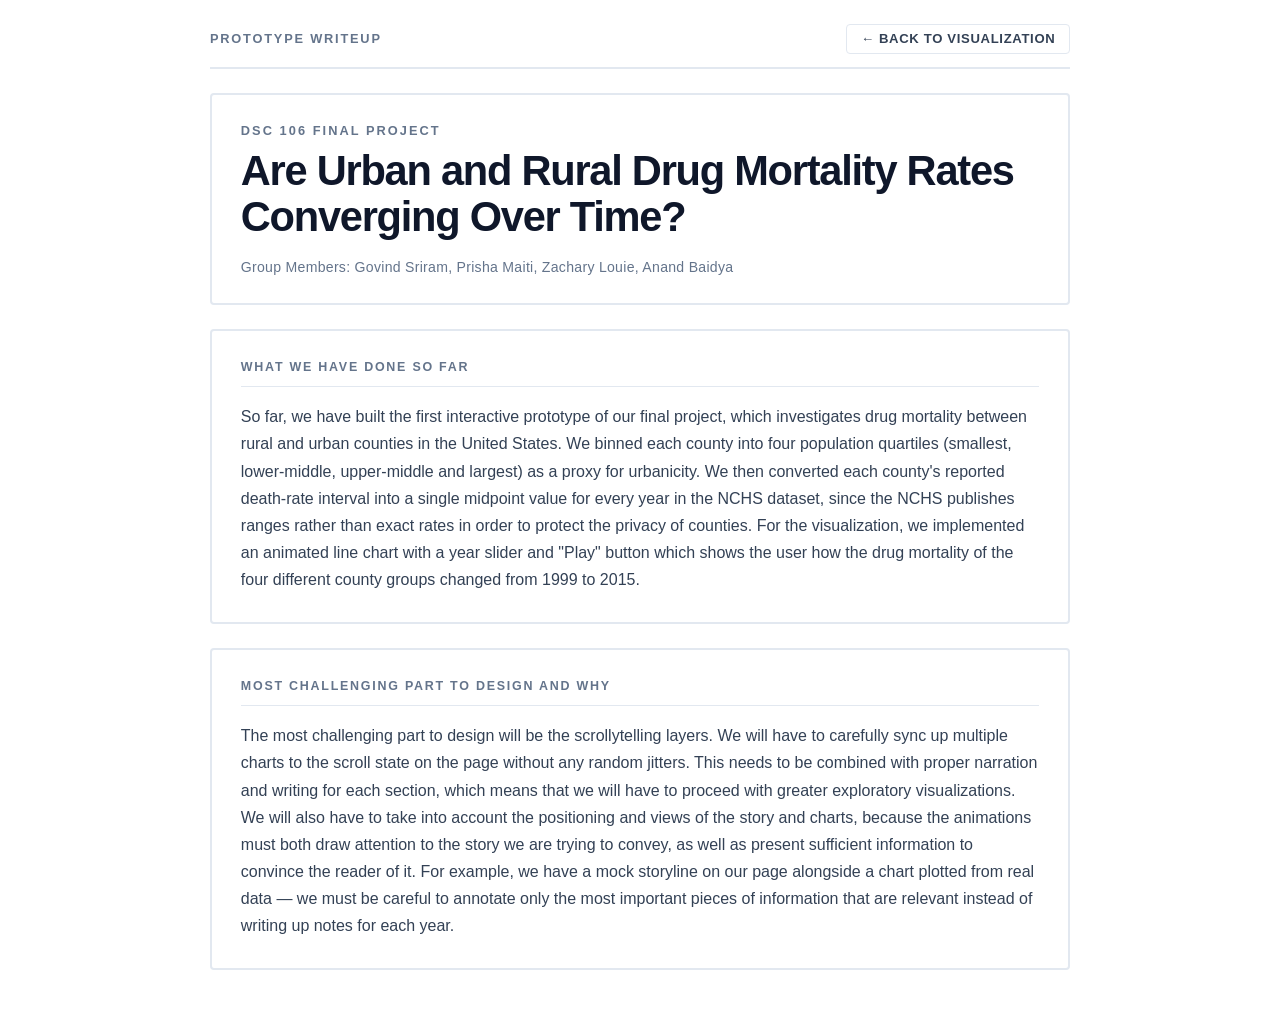
<file: prototype-writeup/index.html>
<!DOCTYPE html>
<html lang="en">
<head>
    <meta charset="UTF-8">
    <meta name="viewport" content="width=device-width, initial-scale=1.0">
    <title>Prototype Writeup — Drug Mortality Visualization</title>
    <style>
        * { box-sizing: border-box; }

        :root {
            --minimal-slate-50:  #f8fafc;
            --minimal-slate-100: #f1f5f9;
            --minimal-slate-200: #e2e8f0;
            --minimal-slate-300: #cbd5e1;
            --minimal-slate-400: #94a3b8;
            --minimal-slate-500: #64748b;
            --minimal-slate-600: #475569;
            --minimal-slate-700: #334155;
            --minimal-slate-800: #1e293b;
            --minimal-slate-900: #0f172a;

            --bg: #ffffff;
            --bg-alt: var(--minimal-slate-50);
            --panel: #ffffff;
            --panel-border: var(--minimal-slate-200);
            --text: var(--minimal-slate-700);
            --text-heading: var(--minimal-slate-900);
            --muted: var(--minimal-slate-500);
        }

        html, body {
            min-height: 100%;
            margin: 0;
        }

        body {
            min-height: 100vh;
            color: var(--text);
            font-family: "Helvetica Neue", Helvetica, Arial, sans-serif;
            background-color: var(--bg);
        }

        .page-shell {
            width: min(860px, calc(100vw - 2rem));
            margin: 0 auto;
            padding: 1.5rem 0 4rem;
            display: grid;
            gap: 1.5rem;
        }

        .page-header {
            display: flex;
            justify-content: space-between;
            align-items: center;
            padding-bottom: 0.8rem;
            border-bottom: 2px solid var(--panel-border);
        }

        .project-tag {
            font-size: 0.8rem;
            font-weight: 700;
            letter-spacing: 0.14em;
            text-transform: uppercase;
            color: var(--muted);
        }

        .back-link {
            font-size: 0.82rem;
            font-weight: 700;
            letter-spacing: 0.05em;
            text-transform: uppercase;
            color: var(--text);
            text-decoration: none;
            border: 1px solid var(--panel-border);
            padding: 0.4rem 0.85rem;
            border-radius: 4px;
            transition: border-color 0.15s ease;
        }

        .back-link:hover {
            border-color: var(--text-heading);
        }

        .hero-card {
            background: var(--panel);
            border: 2px solid var(--panel-border);
            border-radius: 4px;
            padding: 1.8rem;
        }

        .eyebrow {
            margin: 0 0 0.6rem;
            color: var(--muted);
            font-size: 0.8rem;
            font-weight: 700;
            letter-spacing: 0.16em;
            text-transform: uppercase;
        }

        h1 {
            margin: 0;
            font-family: "Helvetica Neue", Helvetica, Arial, sans-serif;
            font-weight: 800;
            font-size: clamp(1.6rem, 3.5vw, 2.6rem);
            line-height: 1.1;
            letter-spacing: -0.03em;
            color: var(--text-heading);
        }

        .members {
            margin: 1.2rem 0 0;
            color: var(--muted);
            font-size: 0.88rem;
            letter-spacing: 0.02em;
        }

        .section-card {
            background: var(--panel);
            border: 2px solid var(--panel-border);
            border-radius: 4px;
            padding: 1.8rem;
        }

        .section-label {
            margin: 0 0 1rem;
            font-size: 0.78rem;
            font-weight: 700;
            letter-spacing: 0.14em;
            text-transform: uppercase;
            color: var(--muted);
            padding-bottom: 0.75rem;
            border-bottom: 1px solid var(--panel-border);
        }

        .section-body {
            margin: 0;
            font-size: 1rem;
            line-height: 1.7;
            color: var(--text);
        }

        @media (max-width: 640px) {
            .page-shell {
                padding-top: 0.75rem;
            }

            .hero-card,
            .section-card {
                padding: 1.2rem;
            }
        }
    </style>
</head>
<body>
    <main class="page-shell">
        <header class="page-header">
            <span class="project-tag">Prototype Writeup</span>
            <a href="../index.html" class="back-link">← Back to Visualization</a>
        </header>

        <section class="hero-card">
            <p class="eyebrow">DSC 106 Final Project</p>
            <h1>Are Urban and Rural Drug Mortality Rates Converging Over Time?</h1>
            <p class="members">Group Members: Govind Sriram, Prisha Maiti, Zachary Louie, Anand Baidya</p>
        </section>

        <section class="section-card">
            <p class="section-label">What we have done so far</p>
            <p class="section-body">
                So far, we have built the first interactive prototype of our final project, which investigates drug
                mortality between rural and urban counties in the United States. We binned each county into four
                population quartiles (smallest, lower-middle, upper-middle and largest) as a proxy for urbanicity.
                We then converted each county's reported death-rate interval into a single midpoint value for every
                year in the NCHS dataset, since the NCHS publishes ranges rather than exact rates in order to protect
                the privacy of counties. For the visualization, we implemented an animated line chart with a year
                slider and "Play" button which shows the user how the drug mortality of the four different county
                groups changed from 1999 to 2015.
            </p>
        </section>

        <section class="section-card">
            <p class="section-label">Most challenging part to design and why</p>
            <p class="section-body">
                The most challenging part to design will be the scrollytelling layers. We will have to carefully sync
                up multiple charts to the scroll state on the page without any random jitters. This needs to be
                combined with proper narration and writing for each section, which means that we will have to proceed
                with greater exploratory visualizations. We will also have to take into account the positioning and
                views of the story and charts, because the animations must both draw attention to the story we are
                trying to convey, as well as present sufficient information to convince the reader of it. For example,
                we have a mock storyline on our page alongside a chart plotted from real data — we must be careful to
                annotate only the most important pieces of information that are relevant instead of writing up notes
                for each year.
            </p>
        </section>
    </main>
</body>
</html>
</file>
